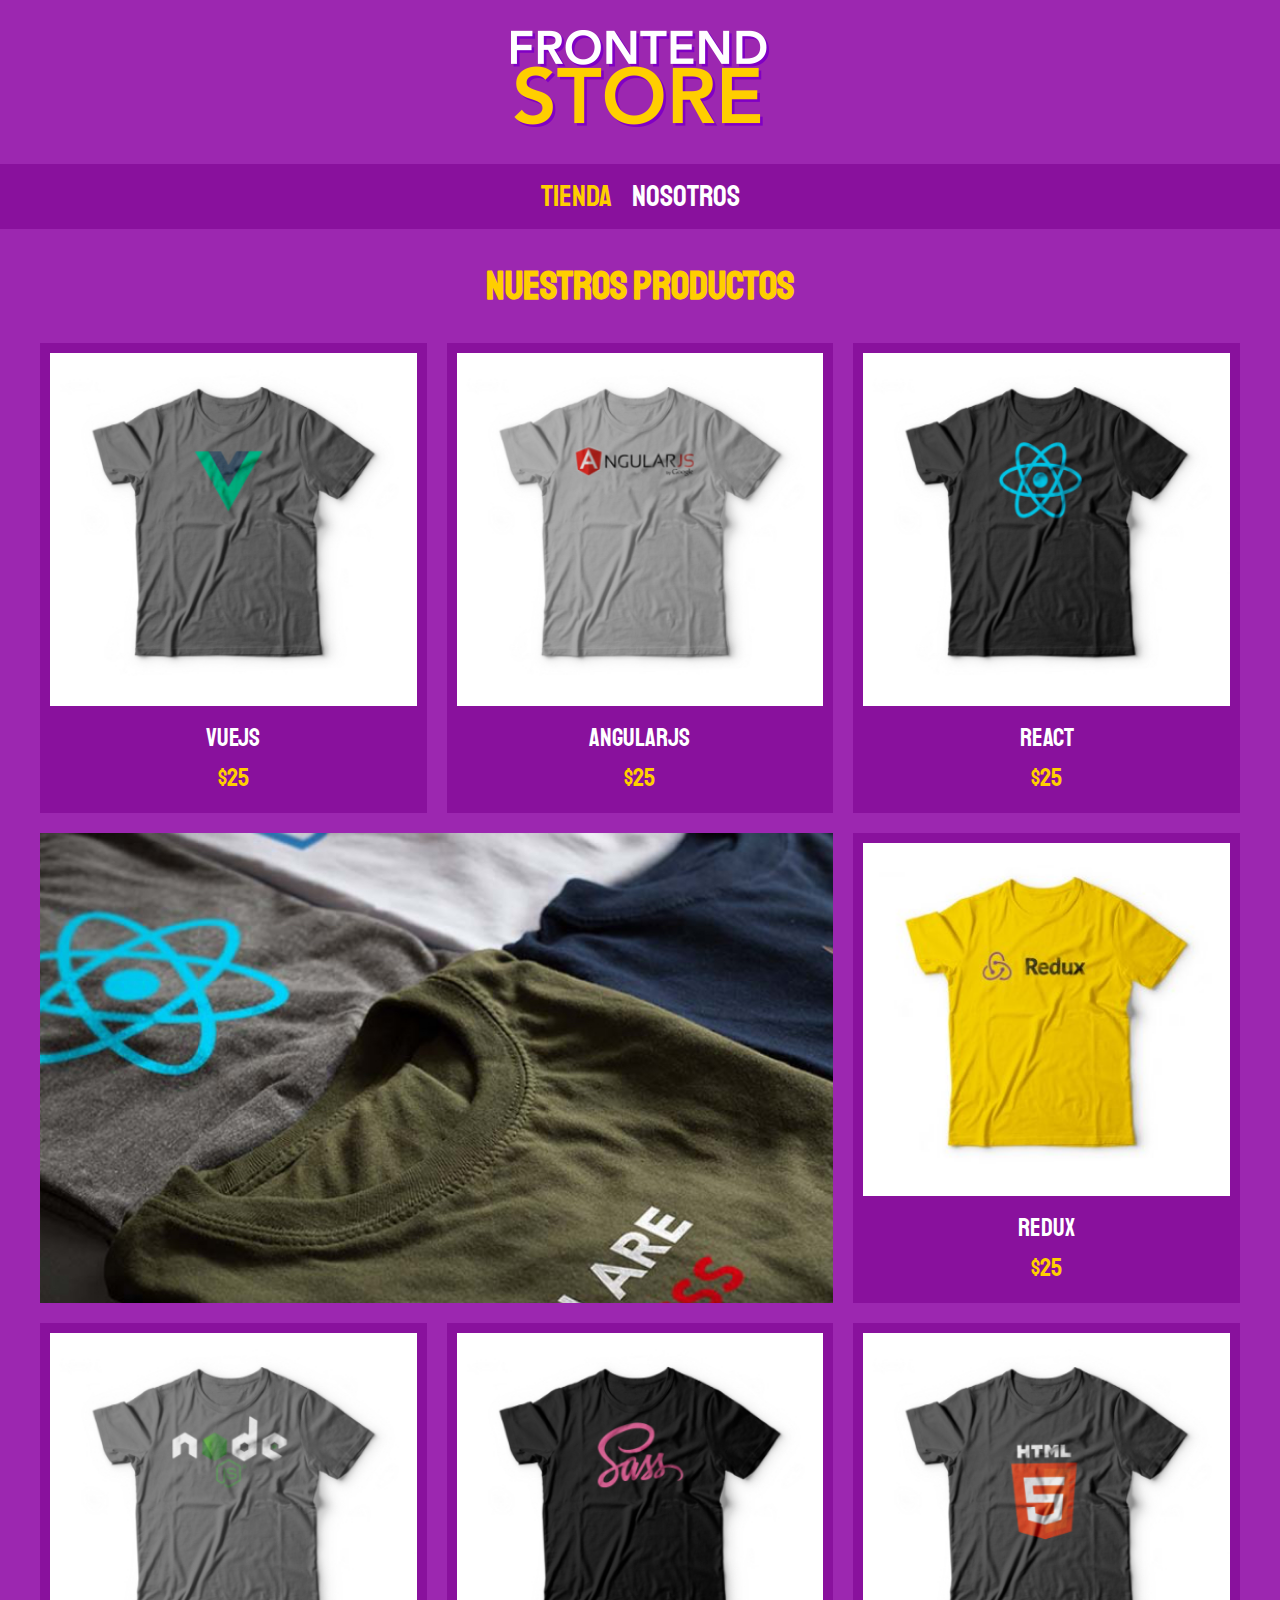
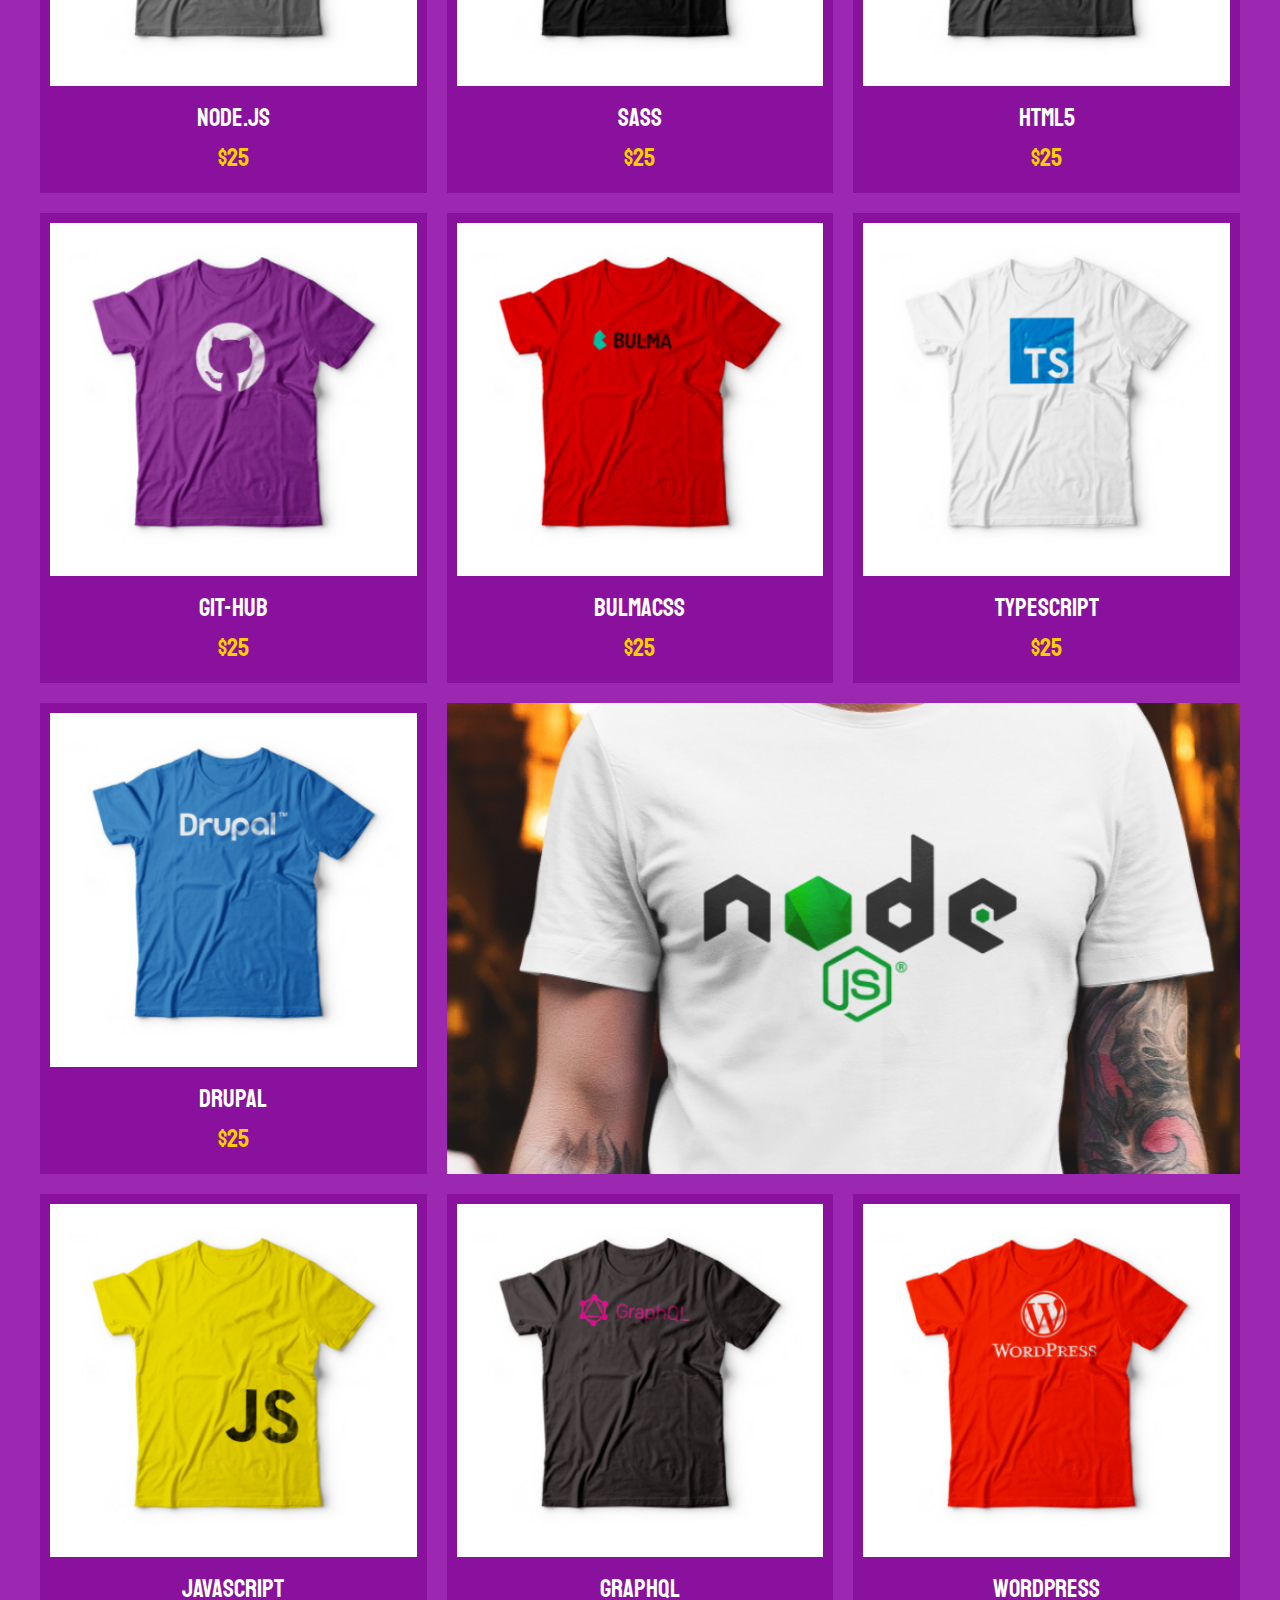
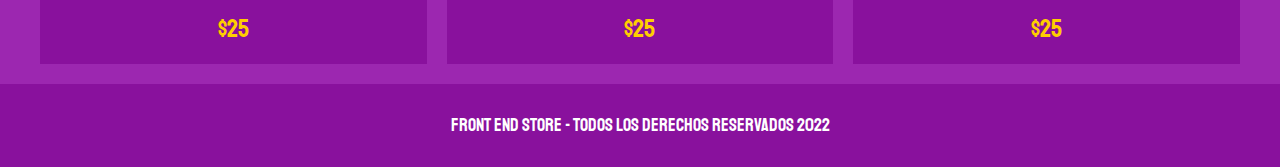
<file: index.html>
<!DOCTYPE html>
<html lang="en">
<head>
    <meta charset="UTF-8">
    <meta http-equiv="X-UA-Compatible" content="IE=edge">
    <meta name="viewport" content="width=device-width, initial-scale=1.0">
    <link rel="stylesheet" href="normalize.css">
    <link href="https://fonts.googleapis.com/css2?family=Staatliches&display=swap" rel="stylesheet"> 
    <link rel="stylesheet" href="styles.css">
   

    <title>FrontEnd Store</title>
</head>
<body>

    <!-- Logotipo bloque -->
    <header class="header">
        <a href="index.html">
            <img class="header__logo" src="img/logo.png" alt="Logotipo">
        </a>
    </header>

<!-- Navegación bloque -->
    <nav class="navegacion">
        <a class="navegacion__enlace navegacion__enlace--activo" href="index.html">Tienda</a>
        <a class="navegacion__enlace" href="nosotros.html">Nosotros</a>
    </nav>

<!-- Contenido principal (productos) -->
    <main class="contenedor">

        <h1>Nuestros productos</h1>

        <!-- Inicia el CSS GRID -->
        <div class="grid">
            <div class="producto">
                <a href="producto.html">
                <img class="producto__imagen" src="img/1.jpg" alt="imagen camisa">
                <div class="producto__informacion">
                    <p class="producto__nombre">VueJS</p>
                    <p class="producto__precio">$25</p>
                </div>
                </a>
            </div> <!-- fin de .producto -->

          
                <div class="producto">
                    <a href="producto.html">
                    <img class="producto__imagen" src="img/2.jpg" alt="imagen camisa">
                    <div class="producto__informacion">
                        <p class="producto__nombre">AngularJS</p>
                        <p class="producto__precio">$25</p>
                    </div>
                    </a>
                </div> <!-- fin de .producto -->

                <div class="producto">
                    <a href="producto.html">
                    <img class="producto__imagen" src="img/3.jpg" alt="imagen camisa">
                    <div class="producto__informacion">
                        <p class="producto__nombre">React</p>
                        <p class="producto__precio">$25</p>
                    </div>
                    </a>
                </div> <!-- fin de .producto -->

                <div class="producto">
                    <a href="producto.html">
                    <img class="producto__imagen" src="img/4.jpg" alt="imagen camisa">
                    <div class="producto__informacion">
                        <p class="producto__nombre">Redux</p>
                        <p class="producto__precio">$25</p>
                    </div>
                    </a>
                </div> <!-- fin de .producto -->

                <div class="producto">
                    <a href="producto.html">
                    <img class="producto__imagen" src="img/5.jpg" alt="imagen camisa">
                    <div class="producto__informacion">
                        <p class="producto__nombre">Node.JS</p>
                        <p class="producto__precio">$25</p>
                    </div>
                    </a>
                </div> <!-- fin de .producto -->

                <div class="producto">
                    <a href="producto.html">
                    <img class="producto__imagen" src="img/6.jpg" alt="imagen camisa">
                    <div class="producto__informacion">
                        <p class="producto__nombre">SASS</p>
                        <p class="producto__precio">$25</p>
                    </div>
                    </a>
                </div> <!-- fin de .producto -->

                <div class="producto">
                    <a href="producto.html">
                    <img class="producto__imagen" src="img/7.jpg" alt="imagen camisa">
                    <div class="producto__informacion">
                        <p class="producto__nombre">HTML5</p>
                        <p class="producto__precio">$25</p>
                    </div>
                    </a>
                </div> <!-- fin de .producto -->

                <div class="producto">
                    <a href="producto.html">
                    <img class="producto__imagen" src="img/8.jpg" alt="imagen camisa">
                    <div class="producto__informacion">
                        <p class="producto__nombre">Git-Hub</p>
                        <p class="producto__precio">$25</p>
                    </div>
                    </a>
                </div> <!-- fin de .producto -->

                <div class="producto">
                    <a href="producto.html">
                    <img class="producto__imagen" src="img/9.jpg" alt="imagen camisa">
                    <div class="producto__informacion">
                        <p class="producto__nombre">BulmaCSS</p>
                        <p class="producto__precio">$25</p>
                    </div>
                    </a>
                </div> <!-- fin de .producto -->

                <div class="producto">
                    <a href="producto.html">
                    <img class="producto__imagen" src="img/10.jpg" alt="imagen camisa">
                    <div class="producto__informacion">
                        <p class="producto__nombre">TypeScript</p>
                        <p class="producto__precio">$25</p>
                    </div>
                    </a>
                </div> <!-- fin de .producto -->

                <div class="producto">
                    <a href="producto.html">
                    <img class="producto__imagen" src="img/11.jpg" alt="imagen camisa">
                    <div class="producto__informacion">
                        <p class="producto__nombre">Drupal</p>
                        <p class="producto__precio">$25</p>
                    </div>
                    </a>
                </div> <!-- fin de .producto -->

                <div class="producto">
                    <a href="producto.html">
                    <img class="producto__imagen" src="img/12.jpg" alt="imagen camisa">
                    <div class="producto__informacion">
                        <p class="producto__nombre">JavaScript</p>
                        <p class="producto__precio">$25</p>
                    </div>
                    </a>
                </div> <!-- fin de .producto -->

                <div class="producto">
                    <a href="producto.html">
                    <img class="producto__imagen" src="img/13.jpg" alt="imagen camisa">
                    <div class="producto__informacion">
                        <p class="producto__nombre">GraphQL</p>
                        <p class="producto__precio">$25</p>
                    </div>
                    </a>
                </div> <!-- fin de .producto -->

                <div class="producto">
                    <a href="producto.html">
                    <img class="producto__imagen" src="img/14.jpg" alt="imagen camisa">
                    <div class="producto__informacion">
                        <p class="producto__nombre">WordPress</p>
                        <p class="producto__precio">$25</p>
                    </div>
                    </a>
                </div> <!-- fin de .producto -->

                <div class="grafico grafico--camisas">

                </div>

                <div class="grafico grafico--node"></div>

        </div>

    </main>


<!-- Footer o pie de página -->
    <footer class="footer">
        <p class="footer__texto">Front End Store - Todos los derechos reservados 2022</p>
    </footer>




</body>
</html>
</file>
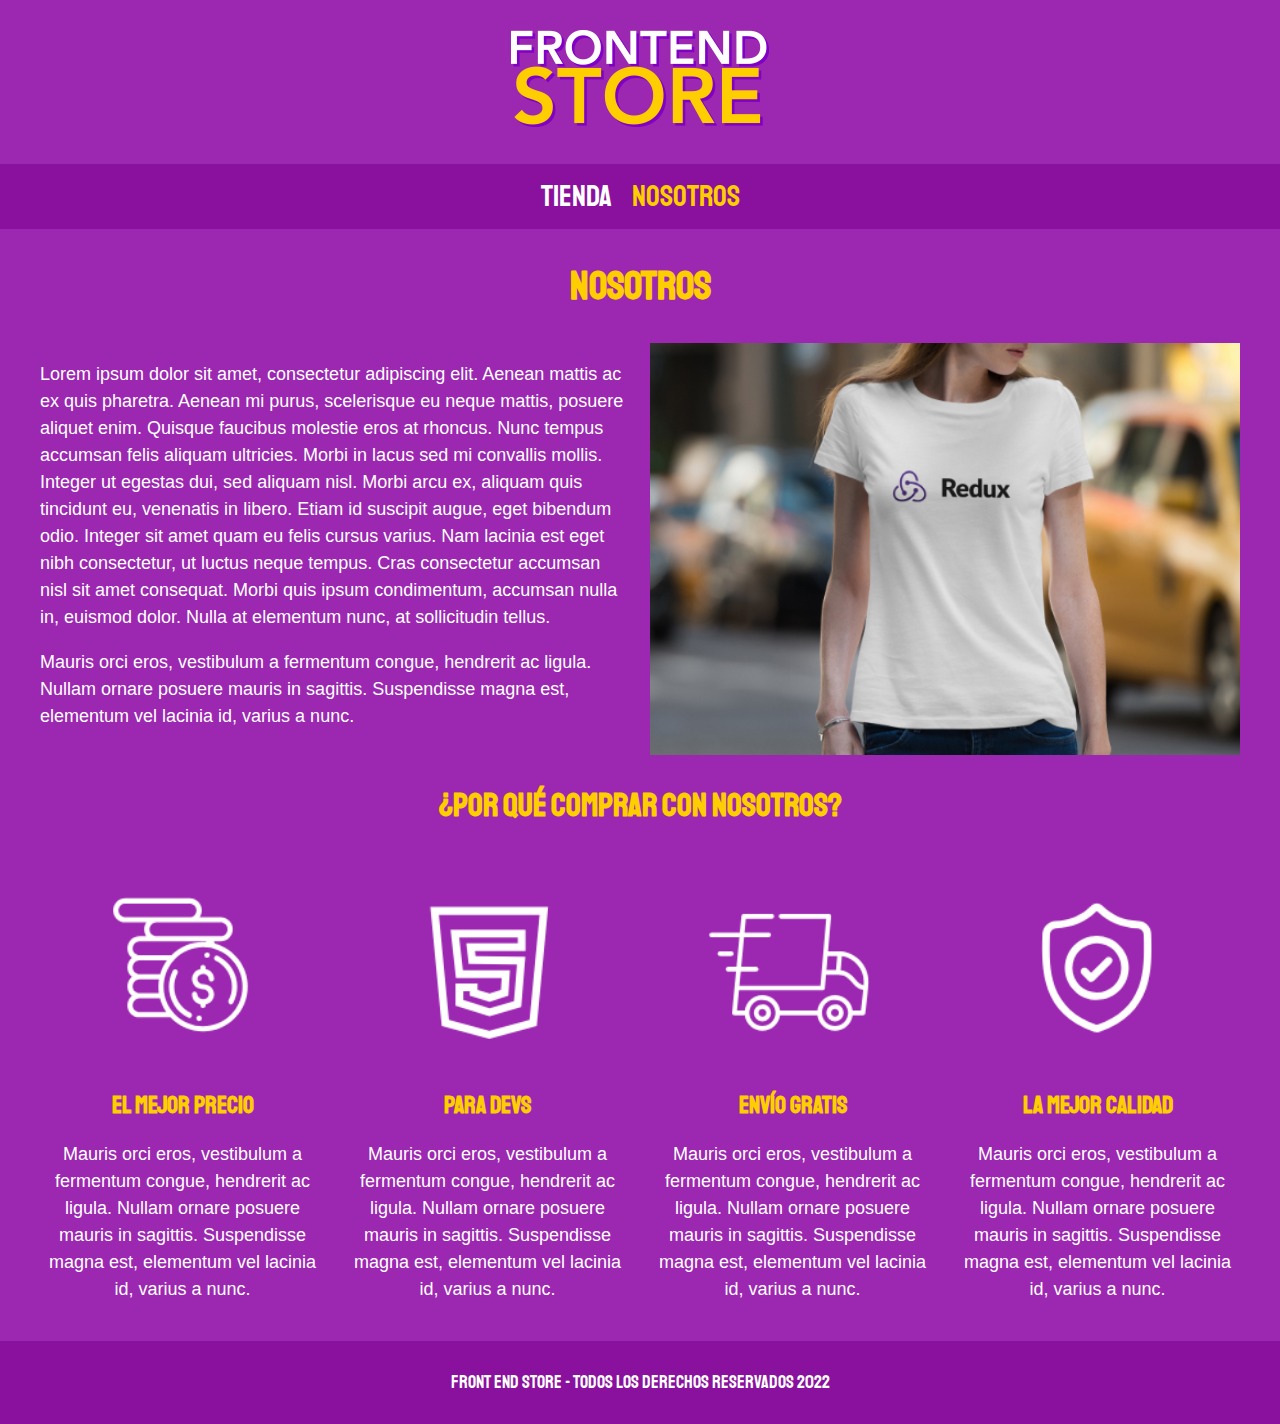
<file: nosotros.html>
<!DOCTYPE html>
<html lang="en">
<head>
    <meta charset="UTF-8">
    <meta http-equiv="X-UA-Compatible" content="IE=edge">
    <meta name="viewport" content="width=device-width, initial-scale=1.0">
    <link rel="stylesheet" href="normalize.css">
    <link href="https://fonts.googleapis.com/css2?family=Staatliches&display=swap" rel="stylesheet"> 
    <link rel="stylesheet" href="styles.css">
   

    <title>FrontEnd Store</title>
</head>
<body>

    <!-- Logotipo bloque -->
    <header class="header">
        <a href="index.html">
            <img class="header__logo" src="img/logo.png" alt="Logotipo">
        </a>
    </header>

<!-- Navegación bloque -->
    <nav class="navegacion">
        <a class="navegacion__enlace"  href="index.html">Tienda</a>
        <a class="navegacion__enlace navegacion__enlace--activo" href="nosotros.html">Nosotros</a>
    </nav>

<!-- Contenido principal -->
    <main class="contenedor">

        <h1>Nosotros</h1>

        <div class="nosotros">
            <div class="nosotros__contenido">
                <p>
                    Lorem ipsum dolor sit amet, consectetur adipiscing elit. Aenean mattis ac ex quis pharetra. Aenean mi purus, scelerisque eu neque mattis, posuere aliquet enim. Quisque faucibus molestie eros at rhoncus. Nunc tempus accumsan felis aliquam ultricies. Morbi in lacus sed mi convallis mollis. Integer ut egestas dui, sed aliquam nisl. Morbi arcu ex, aliquam quis tincidunt eu, venenatis in libero. Etiam id suscipit augue, eget bibendum odio. Integer sit amet quam eu felis cursus varius. Nam lacinia est eget nibh consectetur, ut luctus neque tempus. Cras consectetur accumsan nisl sit amet consequat. Morbi quis ipsum condimentum, accumsan nulla in, euismod dolor. Nulla at elementum nunc, at sollicitudin tellus.
                </p>
                     
                <p>
                    Mauris orci eros, vestibulum a fermentum congue, hendrerit ac ligula. Nullam ornare posuere mauris in sagittis. Suspendisse magna est, elementum vel lacinia id, varius a nunc. 
                </p>
            </div>
            <img class="nosotros__imagen" src="img/nosotros.jpg" alt="Sobre nosotros">

        </div>
    
    <section class="contenedor comprar">
        <h2 class="comprar__titulo">¿Por qué comprar con nosotros?</h2>

        <div class="bloques">
            <div class="bloque">
                <img class="bloque__imagen" src="img/icono_1.png" alt="por que comprar">
                <h3 class="bloque__titulo">El mejor precio</h3>
                <p>Mauris orci eros, vestibulum a fermentum congue, hendrerit ac ligula. Nullam ornare posuere mauris in sagittis. Suspendisse magna est, elementum vel lacinia id, varius a nunc. </p>
            </div> <!-- .bloque -->

                <div class="bloque">
                    <img class="bloque__imagen" src="img/icono_2.png" alt="para Devs">
                    <h3 class="bloque__titulo">Para Devs</h3>
                    <p>Mauris orci eros, vestibulum a fermentum congue, hendrerit ac ligula. Nullam ornare posuere mauris in sagittis. Suspendisse magna est, elementum vel lacinia id, varius a nunc. </p>
                </div> <!-- .bloque -->

                <div class="bloque">
                    <img class="bloque__imagen" src="img/icono_3.png" alt="Envío gratis">
                    <h3 class="bloque__titulo">Envío Gratis</h3>
                    <p>Mauris orci eros, vestibulum a fermentum congue, hendrerit ac ligula. Nullam ornare posuere mauris in sagittis. Suspendisse magna est, elementum vel lacinia id, varius a nunc. </p>
                </div> <!-- .bloque -->

                <div class="bloque">
                    <img class="bloque__imagen" src="img/icono_4.png" alt="La mejor calidad">
                    <h3 class="bloque__titulo">La mejor calidad</h3>
                    <p>Mauris orci eros, vestibulum a fermentum congue, hendrerit ac ligula. Nullam ornare posuere mauris in sagittis. Suspendisse magna est, elementum vel lacinia id, varius a nunc. </p>
                </div> <!-- .bloque -->

        </div> <!-- .bloques -->

    </section>



    </main>


<!-- Footer o pie de página -->
    <footer class="footer">
        <p class="footer__texto">Front End Store - Todos los derechos reservados 2022</p>
    </footer>




</body>
</html>
</file>
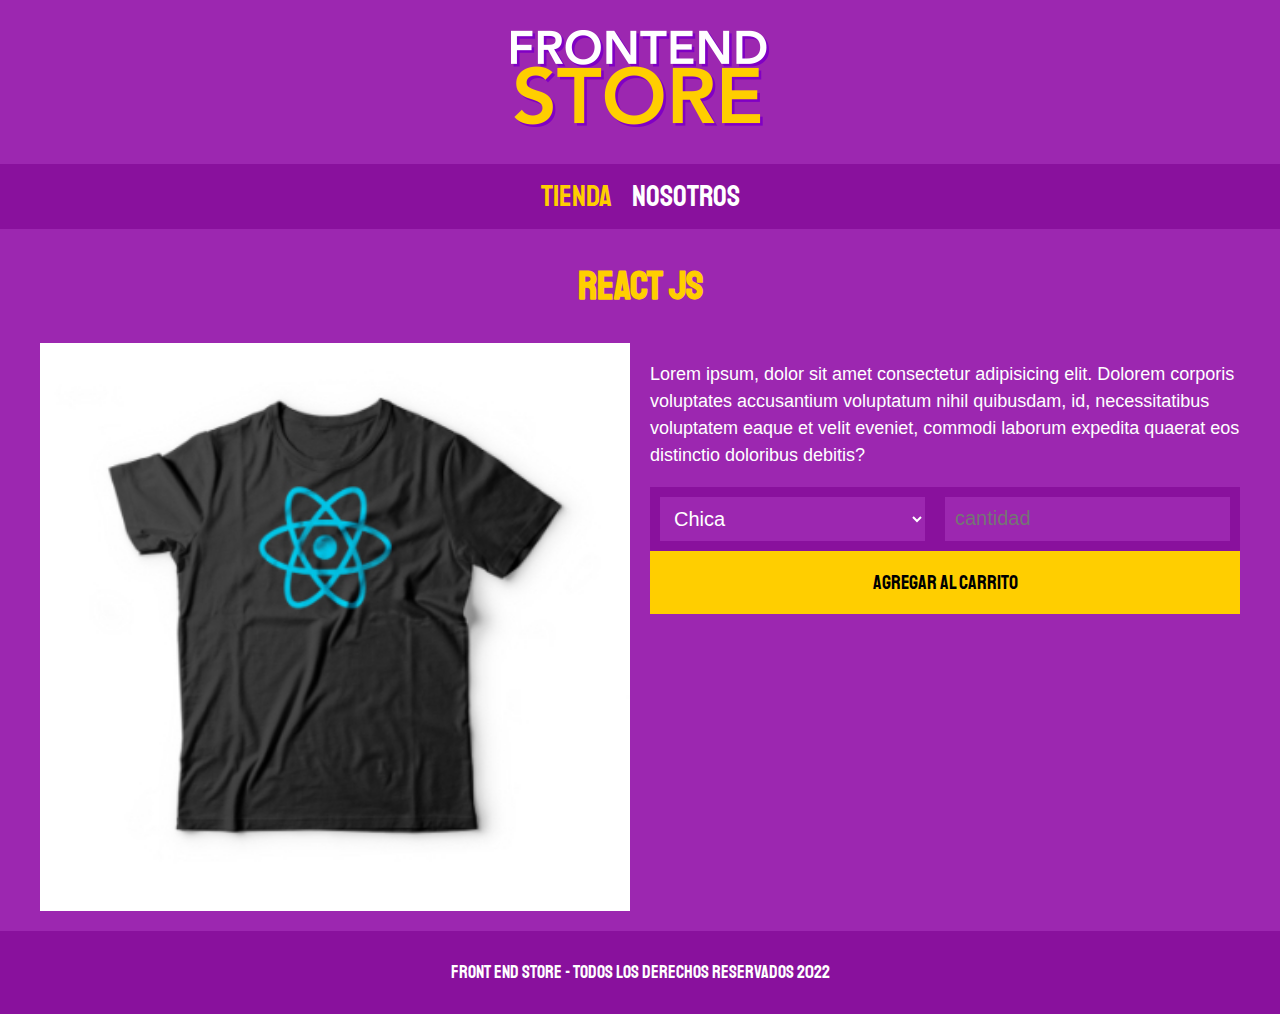
<file: producto.html>
<!DOCTYPE html>
<html lang="en">
<head>
    <meta charset="UTF-8">
    <meta http-equiv="X-UA-Compatible" content="IE=edge">
    <meta name="viewport" content="width=device-width, initial-scale=1.0">
    <link rel="stylesheet" href="normalize.css">
    <link href="https://fonts.googleapis.com/css2?family=Staatliches&display=swap" rel="stylesheet"> 
    <link rel="stylesheet" href="styles.css">
   

    <title>FrontEnd Store</title>
</head>
<body>

    <!-- Logotipo bloque -->
    <header class="header">
        <a href="index.html">
            <img class="header__logo" src="img/logo.png" alt="Logotipo">
        </a>
    </header>

<!-- Navegación bloque -->
    <nav class="navegacion">
        <a class="navegacion__enlace navegacion__enlace--activo" href="index.html">Tienda</a>
        <a class="navegacion__enlace" href="nosotros.html">Nosotros</a>
    </nav>

<!-- Contenido principal -->
    <main class="contenedor">

        <h1>React JS</h1>

        <div class="camisa">
            <img class="camisa__imagen" src="img/3.jpg" alt="React js camisa">
            <div class="camisa__contenido">
                <p>Lorem ipsum, dolor sit amet consectetur adipisicing elit. Dolorem corporis voluptates accusantium voluptatum nihil quibusdam, id, necessitatibus voluptatem eaque et velit eveniet, commodi laborum expedita quaerat eos distinctio doloribus debitis?</p>

                <form class="formulario">
                    <select class="formulario__campo">
                        <option disabled select>Seleccionar Talla</option>
                        <option value="">Chica</option>
                        <option value="">Mediana</option>
                        <option value="">Grande</option>
                    </select>
                    <input class="formulario__campo" type="number" placeholder="cantidad" min="1">
                    <input class="formulario__submit" type="submit" value="Agregar al carrito">
                </form>
            </div>
        </div>

    </main>


<!-- Footer o pie de página -->
    <footer class="footer">
        <p class="footer__texto">Front End Store - Todos los derechos reservados 2022</p>
    </footer>




</body>
</html>
</file>
<file: styles.css>
/* CSS Y HTML CON METODOLOGIA BEM 


/* CUSTOM PROPIERTIES - PROPIEDADES DE MODIFICACIONES */
:root{
    --primario: #9c27b0;
    --primarioOscuro: #89119d;
    --secundario: #ffce00;
    --secundarioOscuro: rgb(233, 187, 2);
    --blanco: #fff;
    --negro: rgb(0,0,0);
    --fuentePrincipal: 'Staatliches', cursive;
}

/* PROPIEDADES OBLIGATORIAS
BOX MODEL (box-sizing), y 1rem = 10px (font-size: 62.5%) */

html {
    box-sizing: border-box;
    font-size: 62.5%;
  }
*, *:before, *:after {
    box-sizing: inherit;
  }

/* GLOBALES */
body{
    background-color: var(--primario);
    font-size: 1.6rem;
    line-height: 1.5;
}

p{
    font-size: 1.8rem;
    font-family: Arial, Helvetica, sans-serif;
    color: var(--blanco)
}
a{
    text-decoration: none;
}
img{
    max-width: 100%;

}

.contenedor{
    max-width: 120rem;
    margin: 0 auto; 
}

h1,h2,h3{
    text-align: center;
    color: var(--secundario);
    font-family: var(--fuentePrincipal);

}

h1{
    font-size: 4rem;
}

h2{
    font-size: 3.2rem;
}

h3{
    font-size: 2.4rem;
}

/* Header (logo) */
.header{
    display: flex;
    justify-content: center;
}
.header__logo{
    margin-top: 3rem;
    margin-bottom: 3rem;
    margin-left: 0;
    margin-right: 0;
}
/* Footer config */
.footer{
    background-color: var(--primarioOscuro);
    padding: 1rem 0;
    margin-top: 2rem;
}
.footer__texto{
    font-family: var(--fuentePrincipal);
    text-align: center;
}

/* Navegación */
.navegacion{
    background-color: var(--primarioOscuro);
    padding: 1rem 0;
    display: flex;
    justify-content: center;
    gap: 2rem;                               /*funcion nueva de flexbox que separa elementos*/
}
.navegacion__enlace{
    font-family: var(--fuentePrincipal);
    color: var(--blanco);
    font-size: 3rem;
                     
}
.navegacion__enlace--activo,               /*Clase para mantener activo el botón*/
.navegacion__enlace:hover{
    color: var(--secundario);
}

/* GRID - códidg para crear tienda virtual */

.grid{
    display: grid;
    grid-template-columns: repeat(2, 1fr);
    gap: 2rem;                                  /*separador entre elementos*/
}
 @media (min-width: 768px) {
    .grid{
        grid-template-columns: repeat(3, 1fr);
    }
} 

/* Productos */

.producto{
    background-color: var(--primarioOscuro);
    padding: 1rem;
    
}
.producto__imagen{
    width: 100%;

}

.producto__nombre{
    font-size: 2.5rem;
    font-family: var(--fuentePrincipal);
}
.producto__precio{
    font-size: 2.5rem;
    color: var(--secundario);
}
.producto__nombre,
.producto__precio{
    font-family: var(--fuentePrincipal);
    margin: 1rem 0;
    text-align: center;
    line-height: 1.2;
}

/* Gráficos */

.grafico{
    min-height: 30rem;
    background-repeat: no-repeat;       /*Funcion para que las imagenes no se repitan*/
    background-size: cover;             /*Funcion para que las imagenes tomen todo su lugar*/
    grid-column: 1 /3;

}
.grafico--camisas{
    grid-row: 2 / 3;
   
    background-image: url(img/grafico1.jpg);
}
.grafico--node{
    background-image: url(img/grafico2.jpg);
    
    grid-row: 8 / 9;
    
    
}
@media (min-width: 768px) {
    .grafico--node{
        grid-row: 5 / 6;
        grid-column: 2 / 4;
    
    }
}

/* Sobre nosotros */
.nosotros{
  display: grid;
  grid-template-rows: repeat(2, auto);
}

@media (min-width: 768px) {
    .nosotros{
        grid-template-columns: repeat(2, 1fr);
        column-gap: 2rem;
      }
}
.nosotros__contenido{

}
.nosotros__imagen{
    grid-row: 1 / 2;
    width: 100%;
}
@media (min-width: 768px) {
    .nosotros__imagen{
        grid-column: 2 / 3;
     
    }
}

/* bloques de iconos */
.bloques{
    display:grid;
    grid-template-columns: repeat(2, 1fr);
    gap: 2rem;
}
@media (min-width: 768px) {
    .bloques{
        grid-template-columns: repeat(4, 1fr);
    }
    
}
.bloque{
    text-align: center;
}
.bloque__titulo{
    margin: 0;
}
.bloque__imagen{
    width: 100%;
}

/* PRODUCTO */
@media (min-width: 768px) {
    .camisa{
        display: grid;
        grid-template-columns: repeat(2, 1fr);
        gap: 2rem;
    }
}
.camisa__imagen{
    width: 100%;
}
.formulario{
    display: grid;
    grid-template-columns: repeat(2, 1fr);
    
}
/* estilos a un select */
.formulario__campo{
    border: 1rem solid var(--primarioOscuro);                                     /* border: Ancho de borde - tipo de borde - color de borde*/
    background-color: var(--primario);
    color: var(--blanco);
    font-size: 2rem;
    font-family: Arial, Helvetica, sans-serif;
    padding: 1rem;
}
.formulario__submit{
    background-color: var(--secundario);
    border: none;
    font-size: 2rem;
    font-family: var(--fuentePrincipal);
    padding: 2rem;
    transition: background-color .3s ease;
    grid-column: 1 / 3;
}
.formulario__submit:hover{
    cursor: pointer;
    background-color: var(--secundarioOscuro);
}




/* 
CODIGO SUSTITUTO DEL GAP POR SI NO ES SOPORTADO:

.navegacion__enlace{
    font-family: var(--fuentePrincipal);
    color: var(--blanco);
    font-size: 3rem;
    margin-right: 2rem;                      
}
.navegacion__enlace:last-of-type{
    margin-right: 0;
}
---------------------------------------------------------------------------------------------------------------
/* 
Block Element Modifier: es una metodología para crear código re utilizable y ordenado en tus proyectos en CSS.

Gracias a esto, se evita la colisión de nombres.

-Reglas:

1. Bloques: son un contenedor: si una sección por si sola es significativa, 
y no requiere de otras secciones para su apariencia (CSS) deberá de ir en un bloque. 
EJEMPLO: class="bloque"


2. Elementos: parte de un bloque, depende del bloque y no es por si solo significativo. 
Utiliza el nombre del bloque y después doble guion bajo.
EJEMPLO: class="bloque__ejemplo"


3. Modificadores: ¿Un bloque o elemento tendrá una variante? 
Se utiliza un modificador que es una bandera que avisa que ese elemento tendrá diseño diferente.
EJEMPLO: class="bloque__ejemplo--mod"

*/
</file>
